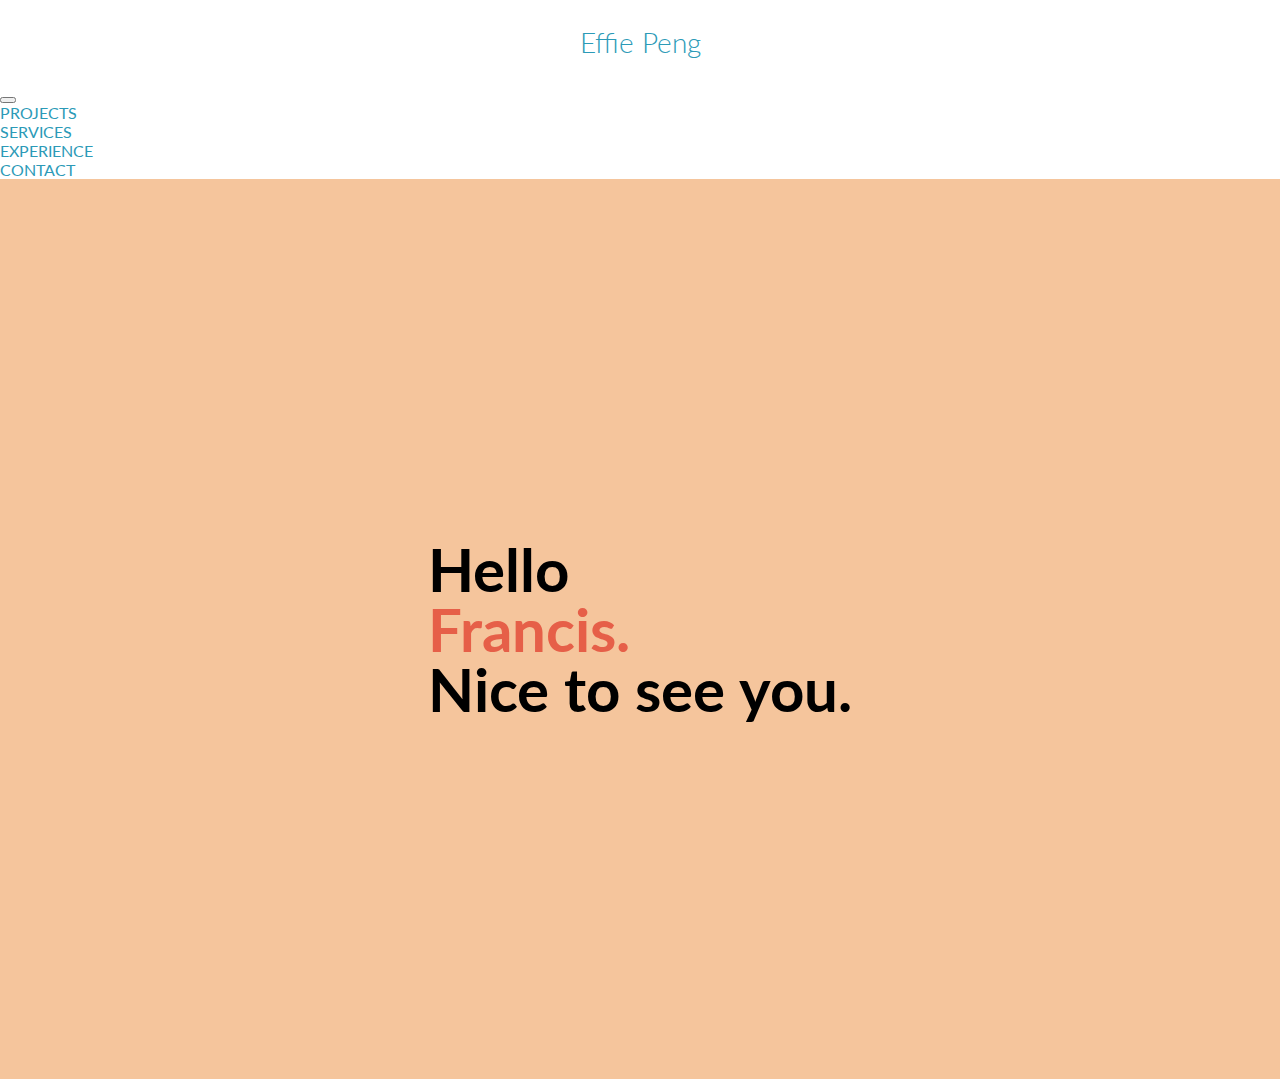
<file: index.html>
<!DOCTYPE html>
<html lang="en">
<head>
	<meta charset="UTF-8">

	<link rel="stylesheet" href="https://stackpath.bootstrapcdn.com/bootstrap/4.1.3/css/bootstrap.min.css" integrity="sha384-MCw98/SFnGE8fJT3GXwEOngsV7Zt27NXFoaoApmYm81iuXoPkFOJwJ8ERdknLPMO" crossorigin="anonymous">
	<link href="https://fonts.googleapis.com/css?family=Lato:300,400" rel="stylesheet">
	
	<link rel="stylesheet" type="text/css" href="index.css">
	<link rel="stylesheet" type="text/css" href="all.css">
	
	<title>Effie Peng</title>

	
	<script src="https://code.jquery.com/jquery-3.3.1.slim.min.js" integrity="sha384-q8i/X+965DzO0rT7abK41JStQIAqVgRVzpbzo5smXKp4YfRvH+8abtTE1Pi6jizo" crossorigin="anonymous"></script>
	<script src="https://cdnjs.cloudflare.com/ajax/libs/popper.js/1.14.3/umd/popper.min.js" integrity="sha384-ZMP7rVo3mIykV+2+9J3UJ46jBk0WLaUAdn689aCwoqbBJiSnjAK/l8WvCWPIPm49" crossorigin="anonymous"></script>
	<script src="https://stackpath.bootstrapcdn.com/bootstrap/4.1.3/js/bootstrap.min.js" integrity="sha384-ChfqqxuZUCnJSK3+MXmPNIyE6ZbWh2IMqE241rYiqJxyMiZ6OW/JmZQ5stwEULTy" crossorigin="anonymous"></script>
</head>
<body>
	<h1 id="sitetitle"><a href="index.html">Effie Peng</a></h1>

	<nav class="navbar navbar-expand-lg navbar-light bg-light sticky-top">
	  <button class="navbar-toggler" type="button" data-toggle="collapse" data-target="#navbarNav" aria-controls="navbarNav" aria-expanded="false" aria-label="Toggle navigation">
	    <span class="navbar-toggler-icon"></span>
	  </button>
	  <div class="collapse navbar-collapse justify-content-center" id="navbarNav">
	    <ul class="navbar-nav">
	      <li class="nav-item mx-4">
	        <a class="nav-link" href="projects.html">PROJECTS</a>
	      </li>
	      <li class="nav-item mx-4">
	        <a class="nav-link" href="services.html">SERVICES</a>
	      </li>
	      <li class="nav-item mx-4">
	        <a class="nav-link" href="experience.html">EXPERIENCE</a>
	      </li>
	      <li class="nav-item mx-4">
	        <a class="nav-link" href="contact.html">CONTACT</a>
	      </li>
	    </ul>
	  </div>
	</nav>



	<section class='section'>
	    <div class='masthead-image' id='master-container'>
	        <div class='content center'>
	            <h1 id='master'>
	              <div>Hello</div>
	              <div id='master-container-scroller'>
	                <div class='master-container-scroller_item'>
	                  <a class='cta-link' href='#'>Francis</a>.
	                </div>
	                <div class='master-container-scroller_item'>
	                  <a class='cta-link' href='#'>Emily</a>.
	                </div>
	                <div class='master-container-scroller_item'>
	                  <a class='cta-link' href='#'>John</a>.
	                </div>
	                <div class='master-container-scroller_item'>
	                  <a class='cta-link' href='#'>Paul</a>.
	                </div>
	                <div class='master-container-scroller_item'>
	                  <a class='cta-link' href='#'>Marcela</a>.
	                </div>
	                <div class='master-container-scroller_item'>
	                  <a class='cta-link' href='#'>Nur</a>.
	                </div>
	                <div class='master-container-scroller_item'>
	                  <a class='cta-link' href='#'>Stanley</a>.
	                </div>
	                <div class='master-container-scroller_item'>
	                  <a class='cta-link' href='#'>Stranger</a>.
	                </div>
	                <div class='master-container-scroller_item'>
	                  <a class='cta-link' href='#'>You</a>.
	                </div>
	                <div class='master-container-scroller_item'>Francis</div>
	              </div>
	              <div>Nice to see you.</div>
	            </h1>
	        </div>
	    </div>
	</section>


</body>
</html>
</file>
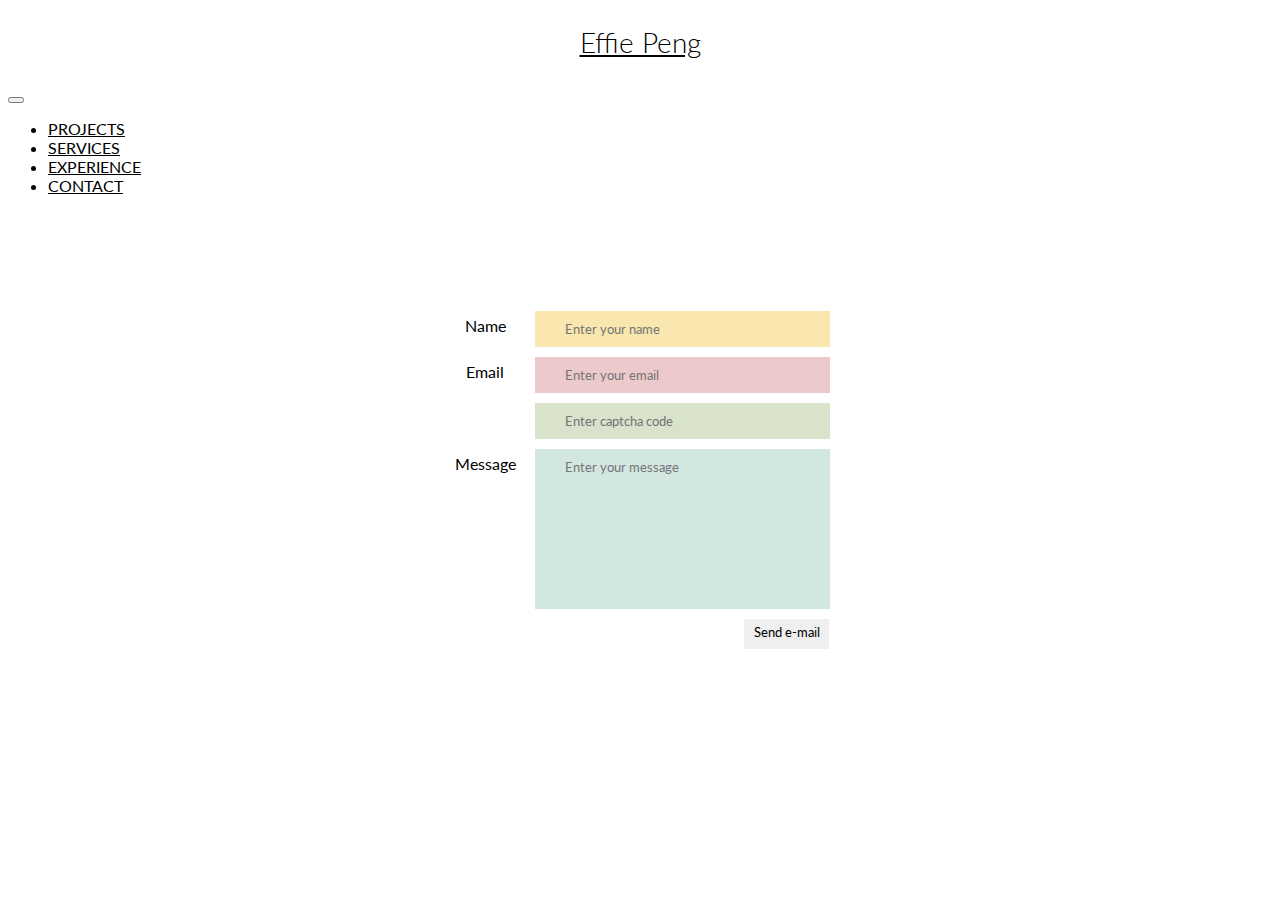
<file: contact.html>
<!DOCTYPE html>
<html lang="en">
<head>
	<meta charset="UTF-8">

	<link rel="stylesheet" href="https://stackpath.bootstrapcdn.com/bootstrap/4.1.3/css/bootstrap.min.css" integrity="sha384-MCw98/SFnGE8fJT3GXwEOngsV7Zt27NXFoaoApmYm81iuXoPkFOJwJ8ERdknLPMO" crossorigin="anonymous">
	<link href="https://fonts.googleapis.com/css?family=Lato:300,400" rel="stylesheet">
	<link rel="stylesheet" type="text/css" href="contact.css">
	<link rel="stylesheet" type="text/css" href="all.css">
	
	<title>Effie Peng</title>
	
	<script src="https://code.jquery.com/jquery-3.3.1.slim.min.js" integrity="sha384-q8i/X+965DzO0rT7abK41JStQIAqVgRVzpbzo5smXKp4YfRvH+8abtTE1Pi6jizo" crossorigin="anonymous"></script>
	<script src="https://cdnjs.cloudflare.com/ajax/libs/popper.js/1.14.3/umd/popper.min.js" integrity="sha384-ZMP7rVo3mIykV+2+9J3UJ46jBk0WLaUAdn689aCwoqbBJiSnjAK/l8WvCWPIPm49" crossorigin="anonymous"></script>
	<script src="https://stackpath.bootstrapcdn.com/bootstrap/4.1.3/js/bootstrap.min.js" integrity="sha384-ChfqqxuZUCnJSK3+MXmPNIyE6ZbWh2IMqE241rYiqJxyMiZ6OW/JmZQ5stwEULTy" crossorigin="anonymous"></script>
</head>
<body>
	<h1 id="sitetitle"><a href="index.html">Effie Peng</a></h1>

	<nav class="navbar navbar-expand-lg navbar-light bg-light sticky-top">
	  <button class="navbar-toggler" type="button" data-toggle="collapse" data-target="#navbarNav" aria-controls="navbarNav" aria-expanded="false" aria-label="Toggle navigation">
	    <span class="navbar-toggler-icon"></span>
	  </button>
	  <div class="collapse navbar-collapse justify-content-center" id="navbarNav">
	    <ul class="navbar-nav">
	      <li class="nav-item mx-4">
	        <a class="nav-link" href="projects.html">PROJECTS</a>
	      </li>
	      <li class="nav-item mx-4">
	        <a class="nav-link" href="services.html">SERVICES</a>
	      </li>
	      <li class="nav-item mx-4">
	        <a class="nav-link" href="experience.html">EXPERIENCE</a>
	      </li>
	      <li class="nav-item mx-4">
	        <a class="nav-link" href="contact.html">CONTACT</a>
	      </li>
	    </ul>
	  </div>
	</nav>



	<section id="contact">
			<div class="content">
				<div id="form">
					<form action="" id="contactForm" method="post">
						<span>Name</span>
						<input type="text" name="name" class="name" placeholder="Enter your name" tabindex=1 />
						<span>Email</span>
						<input type="text" name="email" class="email" placeholder="Enter your email" tabindex=2 />
						<span id="captcha"></span>
						<input type="text" name="captcha" class="captcha" maxlength="4" size="4" placeholder="Enter captcha code" tabindex=3 />
						<span>Message</span>
						<textarea class="message" placeholder="Enter your message" tabindex=4></textarea>
						<input type="submit" name="submit" value="Send e-mail" class="submit" tabindex=5>
					</form>
				</div>
	</section>



</body>
</html>
</file>
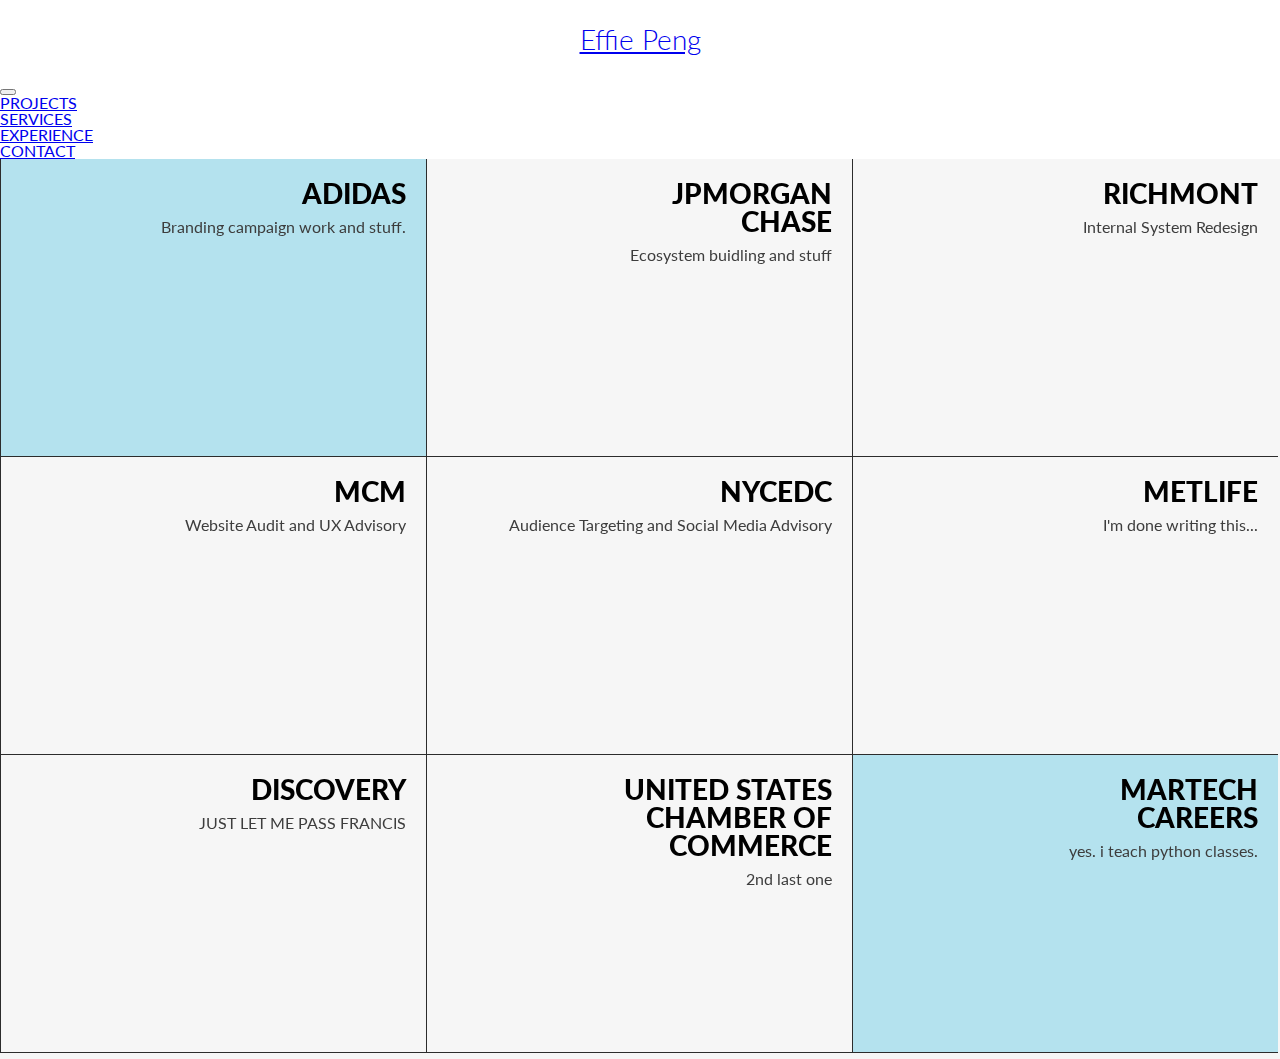
<file: projects.html>
<!DOCTYPE html>
<html lang="en">
<head>
	<meta charset="UTF-8">

	<link rel="stylesheet" href="https://stackpath.bootstrapcdn.com/bootstrap/4.1.3/css/bootstrap.min.css" integrity="sha384-MCw98/SFnGE8fJT3GXwEOngsV7Zt27NXFoaoApmYm81iuXoPkFOJwJ8ERdknLPMO" crossorigin="anonymous">
	<link href="https://fonts.googleapis.com/css?family=Lato:300,400" rel="stylesheet">
	<link rel="stylesheet" type="text/css" href="projects.css">
	<link rel="stylesheet" type="text/css" href="all.css">
	
	<title>Effie Peng</title>
	
	<script src="https://code.jquery.com/jquery-3.3.1.slim.min.js" integrity="sha384-q8i/X+965DzO0rT7abK41JStQIAqVgRVzpbzo5smXKp4YfRvH+8abtTE1Pi6jizo" crossorigin="anonymous"></script>
	<script src="https://cdnjs.cloudflare.com/ajax/libs/popper.js/1.14.3/umd/popper.min.js" integrity="sha384-ZMP7rVo3mIykV+2+9J3UJ46jBk0WLaUAdn689aCwoqbBJiSnjAK/l8WvCWPIPm49" crossorigin="anonymous"></script>
	<script src="https://stackpath.bootstrapcdn.com/bootstrap/4.1.3/js/bootstrap.min.js" integrity="sha384-ChfqqxuZUCnJSK3+MXmPNIyE6ZbWh2IMqE241rYiqJxyMiZ6OW/JmZQ5stwEULTy" crossorigin="anonymous"></script>
</head>
<body>
	<h1 id="sitetitle"><a href="index.html">Effie Peng</a></h1>

	<nav class="navbar navbar-expand-lg navbar-light bg-light sticky-top">
	  <button class="navbar-toggler" type="button" data-toggle="collapse" data-target="#navbarNav" aria-controls="navbarNav" aria-expanded="false" aria-label="Toggle navigation">
	    <span class="navbar-toggler-icon"></span>
	  </button>
	  <div class="collapse navbar-collapse justify-content-center" id="navbarNav">
	    <ul class="navbar-nav">
	      <li class="nav-item mx-4">
	        <a class="nav-link" href="projects.html">PROJECTS</a>
	      </li>
	      <li class="nav-item mx-4">
	        <a class="nav-link" href="services.html">SERVICES</a>
	      </li>
	      <li class="nav-item mx-4">
	        <a class="nav-link" href="experience.html">EXPERIENCE</a>
	      </li>
	      <li class="nav-item mx-4">
	        <a class="nav-link" href="contact.html">CONTACT</a>
	      </li>
	    </ul>
	  </div>
	</nav>
	

<!-- 
Hover or Click in each element to see flip and bounceInLeft Effects.
Best view in full preview.
 -->


<div class="responsive">
<ul class="content">

	<!-- 1 -->
	<li>
		<div class="card-front">
			<h2><b>Adidas</b></h2>
			<p>Branding campaign work and stuff.</p>
		</div>
		<div class="card-back">
      <h2><b>Click here</b></h2>
		</div>

		<!-- Content -->
		<div class="all-content">
			<h1>Adidas Original, Adidas Running, Adidas Training</h1>
		</div>
	</li>

	<li>
		<div class="card-front">
			<h2><b>JPMorgan Chase</b></h2>
			<p>Ecosystem buidling and stuff</p>
		</div>
		<div class="card-back">
			<h2><b>Click here</b></h2>
		</div>

		<!-- Content -->
		<div class="all-content">
			<h1>Sapphire Product Line</h1>
		</div>
	</li>

	<li>
		<div class="card-front">
			<h2><b>Richmont</b></h2>
			<p>Internal System Redesign</p>
		</div>
		<div class="card-back">
			<h2><b>Click here</b></h2>
		</div>

		<!-- Content -->
		<div class="all-content">
			<h1>To support catier, and van cleef</h1>
		</div>
	</li>


	<!-- 2 -->
	<li>
		<div class="card-front">
			<h2><b>MCM</b></h2>
			<p>Website Audit and UX Advisory</p>
		</div>
		<div class="card-back">
			<h2><b>Click here</b></h2>
		</div>

		<!-- Content -->
		<div class="all-content">
			<h1>for North American and Aisa regions</h1>
		</div>
	</li>

	<li>
		<div class="card-front">
			<h2><b>NYCEDC</b></h2>
			<p>Audience Targeting and Social Media Advisory</p>
		</div>
		<div class="card-back">
			<h2><b>Click here</b></h2>
		</div>

		<!-- Content -->
		<div class="all-content">
			<h1>targeting new yorkers</h1>
		</div>
	</li>
	<li>
		<div class="card-front">
			<h2><b>MetLife</b></h2>
			<p>I'm done writing this...</p>
		</div>
		<div class="card-back">
			<h2><b>Click here</b></h2>
		</div>

		<!-- Content -->
		<div class="all-content">
			<h1>like yea...</h1>
		</div>
	</li>


	<!-- 3 -->
	<li>
		<div class="card-front">
			<h2><b>Discovery</b></h2>
			<p>JUST LET ME PASS FRANCIS</p>
		</div>
		<div class="card-back">
			<h2><b>Click here</b></h2>
		</div>
		
		<!-- Content -->
		<div class="all-content">
			<h1>PLEASE</h1>
		</div>
	</li>

	<li>
		<div class="card-front">
			<h2><b>United States Chamber of Commerce</b></h2>
			<p>2nd last one</p>
		</div>
		<div class="card-back">
			<h2><b>Click here</b></h2>
		</div>

		<!-- Content -->
		<div class="all-content">
			<h1>almost over</h1>
		</div>
	</li>

	<li>
		<div class="card-front">
			<h2><b>MarTech Careers</b></h2>
			<p>yes. i teach python classes.</p>
		</div>
		<div class="card-back">
			<h2><b>Click here</b></h2>
		</div>

		<!-- Content -->
		<div class="all-content">
			<h1>in chinese tho...</h1>
		</div>
	</li>

</ul>
</div>

<script type="text/javascript" src="projects.js"></script>

</body>
</html>
</file>
<file: index.css>
html,body,div,span,object,iframe,h1,h2,h3,h4,h5,h6,p,blockquote,pre,abbr,address,cite,code,del,dfn,em,img,ins,kbd,q,samp,small,strong,sub,sup,var,b,i,dl,dt,dd,ol,ul,li,fieldset,form,label,legend,table,caption,tbody,tfoot,thead,tr,th,td,article,aside,canvas,details,figcaption,figure,footer,header,hgroup,menu,nav,section,summary,time,mark,audio,video {
       margin: 0;
       padding: 0;
       border: 0;
       outline: 0;
       font-size: 100%;
       vertical-align: baseline;
       background: transparent
   }

   a {
       margin: 0;
       padding: 0;
       border: 0;
       font-size: 100%;
       vertical-align: baseline;
       background: transparent;
       text-decoration: none;
       color: #2c9ab7
   }

   a:hover {
       text-decoration: underline
   }

   #master {
      font-family: "Helvetica Neue", Arial, Helvetica, sans-serif;
      font-size: 60px;
      line-height: 1;
      font-weight: bold;
      letter-spacing: 0;
      -webkit-font-smoothing: inherit
  }

  #master {
      text-rendering: optimizeLegibility
  }

  #master-container {
      background-color: #F5C59C;
      -webkit-animation: master-container-bg 15s cubic-bezier(0.645, 0.045, 0.355, 1) infinite;
      animation: master-container-bg 15s cubic-bezier(0.645, 0.045, 0.355, 1) infinite;
      display: -webkit-flex;
      display: -ms-flexbox;
      display: flex;
      -webkit-align-items: center;
      -ms-flex-align: center;
      align-items: center;
      -webkit-justify-content: center;
      -ms-flex-pack: center;
      justify-content: center;
      height: 100vmin;
      min-height: 0;
      max-height: 100%;
  }

  #master-container .content {
      height: auto;
      margin-left: inherit;
      margin-right: inherit
  }

  @media screen and (max-width: 615px) {
      #master-container {
          -webkit-animation: master-container-bg-mobile 15s cubic-bezier(0.645, 0.045, 0.355, 1) infinite;
          animation: master-container-bg-mobile 15s cubic-bezier(0.645, 0.045, 0.355, 1) infinite
      }
  }

  @media screen and (max-width: 615px) {
      #master {
          font-size: 40px;
          font-line: 1.2
      }
  }

  #master-container-scroller {
      height: 66px;
      margin-bottom: -6px;
      overflow: hidden;
      position: relative
  }

  #master-container-scroller .master-container-scroller_item {
      display: block;
      padding-bottom: 6px;
      -webkit-animation: scroll 15s cubic-bezier(0.645, 0.045, 0.355, 1) infinite;
      animation: scroll 15s cubic-bezier(0.645, 0.045, 0.355, 1) infinite
  }

  #master-container-scroller .master-container-scroller_item[href]:hover {
      text-decoration: underline
  }

  #master-container-scroller .master-container-scroller_item:nth-child(1),
  #master-container-scroller .master-container-scroller_item:nth-child(1) a {
      color: #E65F48
  }

  #master-container-scroller .master-container-scroller_item:nth-child(2),
  #master-container-scroller .master-container-scroller_item:nth-child(2) a {
      color: #E65F48
  }

  #master-container-scroller .master-container-scroller_item:nth-child(3),
  #master-container-scroller .master-container-scroller_item:nth-child(3) a {
      color: #76BCAD
  }

  #master-container-scroller .master-container-scroller_item:nth-child(4),
  #master-container-scroller .master-container-scroller_item:nth-child(4) a {
      color: #84719f
  }

  #master-container-scroller .master-container-scroller_item:nth-child(5),
  #master-container-scroller .master-container-scroller_item:nth-child(5) a {
      color: #d47787
  }

  #master-container-scroller .master-container-scroller_item:nth-child(6),
  #master-container-scroller .master-container-scroller_item:nth-child(6) a {
      color: #F09551
  }

  #master-container-scroller .master-container-scroller_item:nth-child(7),
  #master-container-scroller .master-container-scroller_item:nth-child(7) a {
      color: #349AB5
  }

  #master-container-scroller .master-container-scroller_item:nth-child(8),
  #master-container-scroller .master-container-scroller_item:nth-child(8) a {
      color: #e86042
  }

  #master-container-scroller .master-container-scroller_item:nth-child(9),
  #master-container-scroller .master-container-scroller_item:nth-child(9) a {
      color: #74bcae
  }

  #master-container-scroller .master-container-scroller_item:nth-child(10),
  #master-container-scroller .master-container-scroller_item:nth-child(10) a {
      color: #E65F48
  }

  @media screen and (max-width: 615px) {
      #master-container-scroller {
          height: 48px;
          line-height: 1.2;
          margin-bottom: 0
      }
      #master-container-scroller .master-container-scroller_item {
          padding-bottom: 0;
          -webkit-animation: scroll-mobile 15s cubic-bezier(0.645, 0.045, 0.355, 1) infinite;
          animation: scroll-mobile 15s cubic-bezier(0.645, 0.045, 0.355, 1) infinite
      }
  }

  #master-container-grid .master-container-grid_item:nth-child(1) .grid_item-overlay {
      background-color: rgba(230, 95, 72, 0.9)
  }

  @media screen and (max-width: 520px) {
      #master-container-grid .master-container-grid_item:nth-child(1) .grid_item-overlay .link:hover {
          color: #E65F48
      }
  }

  #master-container-grid .master-container-grid_item:nth-child(2) .grid_item-overlay {
      background-color: rgba(230, 95, 72, 0.9)
  }

  @media screen and (max-width: 520px) {
      #master-container-grid .master-container-grid_item:nth-child(2) .grid_item-overlay .link:hover {
          color: #E65F48
      }
  }

  #master-container-grid .master-container-grid_item:nth-child(3) .grid_item-overlay {
      background-color: rgba(118, 188, 173, 0.9)
  }

  @media screen and (max-width: 520px) {
      #master-container-grid .master-container-grid_item:nth-child(3) .grid_item-overlay .link:hover {
          color: #76BCAD
      }
  }

  #master-container-grid .master-container-grid_item:nth-child(4) .grid_item-overlay {
      background-color: rgba(132, 113, 159, 0.9)
  }

  @media screen and (max-width: 520px) {
      #master-container-grid .master-container-grid_item:nth-child(4) .grid_item-overlay .link:hover {
          color: #84719f
      }
  }

  #master-container-grid .master-container-grid_item:nth-child(5) .grid_item-overlay {
      background-color: rgba(212, 119, 135, 0.9)
  }

  @media screen and (max-width: 520px) {
      #master-container-grid .master-container-grid_item:nth-child(5) .grid_item-overlay .link:hover {
          color: #d47787
      }
  }

  #master-container-grid .master-container-grid_item:nth-child(6) .grid_item-overlay {
      background-color: rgba(240, 149, 81, 0.9)
  }

  @media screen and (max-width: 520px) {
      #master-container-grid .master-container-grid_item:nth-child(6) .grid_item-overlay .link:hover {
          color: #F09551
      }
  }

  #master-container-grid .master-container-grid_item:nth-child(7) .grid_item-overlay {
      background-color: rgba(52, 154, 181, 0.9)
  }

  @media screen and (max-width: 520px) {
      #master-container-grid .master-container-grid_item:nth-child(7) .grid_item-overlay .link:hover {
          color: #349AB5
      }
  }

  #master-container-grid .master-container-grid_item:nth-child(8) .grid_item-overlay {
      background-color: rgba(232, 96, 66, 0.9)
  }

  @media screen and (max-width: 520px) {
      #master-container-grid .master-container-grid_item:nth-child(8) .grid_item-overlay .link:hover {
          color: #e86042
      }
  }

  #master-container-grid .master-container-grid_item:nth-child(9) .grid_item-overlay {
      background-color: rgba(116, 188, 174, 0.9)
  }

  @media screen and (max-width: 520px) {
      #master-container-grid .master-container-grid_item:nth-child(9) .grid_item-overlay .link:hover {
          color: #74bcae
      }
  }

  #master-container-grid .master-container-grid_item:nth-child(10) .grid_item-overlay {
      background-color: rgba(230, 95, 72, 0.9)
  }

  @media screen and (max-width: 520px) {
      #master-container-grid .master-container-grid_item:nth-child(10) .grid_item-overlay .link:hover {
          color: #E65F48
      }
  }

  #master-container-grid .master-container-grid_item .img {
      position: relative
  }

  #master-container-grid .master-container-grid_item .grid_item-overlay {
      position: absolute;
      top: 0;
      right: 0;
      bottom: 0;
      left: 0;
      display: -webkit-flex;
      display: -ms-flexbox;
      display: flex;
      -webkit-align-items: center;
      -ms-flex-align: center;
      align-items: center;
      -webkit-justify-content: center;
      -ms-flex-pack: center;
      justify-content: center;
      font-size: 26px;
      font-weight: bold;
      color: #fff;
      opacity: 0;
      transition: opacity .3s ease-in-out;
      text-decoration: none
  }

  #master-container-grid .master-container-grid_item .grid_item-overlay:hover {
      opacity: 1
  }

  #master-container-grid .master-container-grid_item .grid_item-overlay .link {
      display: inline-block;
      box-shadow: 0 1px 0 0 #fff, inset 0 0 0 #fff;
      transition: box-shadow .2s ease
  }

  #master-container-grid .master-container-grid_item .grid_item-overlay .link:hover {
      box-shadow: 0 2px 0 0 #fff, inset 0 -1px 0 0 #fff
  }

  @media screen and (max-width: 520px) {
      #master-container-grid .master-container-grid_item {
          margin-bottom: 18px
      }
      #master-container-grid .master-container-grid_item .grid_item-overlay {
          position: relative;
          background: none !important;
          color: #3a3a3a;
          opacity: 1;
          display: block;
          margin-top: 18px;
          text-align: left
      }
      #master-container-grid .master-container-grid_item .grid_item-overlay .link {
          box-shadow: none
      }
      #master-container-grid .master-container-grid_item .grid_item-overlay .link:hover {
          text-decoration: underline
      }
  }

  @-webkit-keyframes master-container-bg {
      0.0% {
          background-color: #F5C59C
      }
      3.7037037037037037% {
          background-color: #F5C59C
      }
      11.11111111111111% {
          background-color: #ECC9CB
      }
      14.814814814814815% {
          background-color: #ECC9CB
      }
      22.22222222222222% {
          background-color: #D9E2CB
      }
      25.925925925925927% {
          background-color: #D9E2CB
      }
      33.333333333333336% {
          background-color: #f6c599
      }
      37.03703703703704% {
          background-color: #f6c599
      }
      44.44444444444444% {
          background-color: #c4bbd3
      }
      48.148148148148145% {
          background-color: #c4bbd3
      }
      55.55555555555556% {
          background-color: #F9E7AF
      }
      59.25925925925926% {
          background-color: #F9E7AF
      }
      66.66666666666667% {
          background-color: #B4E2EE
      }
      70.37037037037037% {
          background-color: #B4E2EE
      }
      77.77777777777777% {
          background-color: #cbe5f4
      }
      81.48148148148148% {
          background-color: #cbe5f4
      }
      88.88888888888889% {
          background-color: #d2e7e2
      }
      92.5925925925926% {
          background-color: #d2e7e2
      }
      100.0% {
          background-color: #F5C59C
      }
  }

  @keyframes master-container-bg {
      0.0% {
          background-color: #F5C59C
      }
      3.7037037037037037% {
          background-color: #F5C59C
      }
      11.11111111111111% {
          background-color: #ECC9CB
      }
      14.814814814814815% {
          background-color: #ECC9CB
      }
      22.22222222222222% {
          background-color: #D9E2CB
      }
      25.925925925925927% {
          background-color: #D9E2CB
      }
      33.333333333333336% {
          background-color: #f6c599
      }
      37.03703703703704% {
          background-color: #f6c599
      }
      44.44444444444444% {
          background-color: #c4bbd3
      }
      48.148148148148145% {
          background-color: #c4bbd3
      }
      55.55555555555556% {
          background-color: #F9E7AF
      }
      59.25925925925926% {
          background-color: #F9E7AF
      }
      66.66666666666667% {
          background-color: #B4E2EE
      }
      70.37037037037037% {
          background-color: #B4E2EE
      }
      77.77777777777777% {
          background-color: #cbe5f4
      }
      81.48148148148148% {
          background-color: #cbe5f4
      }
      88.88888888888889% {
          background-color: #d2e7e2
      }
      92.5925925925926% {
          background-color: #d2e7e2
      }
      100.0% {
          background-color: #F5C59C
      }
  }

  @-webkit-keyframes master-container-bg-mobile {
      0.0% {
          background-color: #F5C59C
      }
      3.7037037037037037% {
          background-color: #F5C59C
      }
      11.11111111111111% {
          background-color: #ECC9CB
      }
      14.814814814814815% {
          background-color: #ECC9CB
      }
      22.22222222222222% {
          background-color: #D9E2CB
      }
      25.925925925925927% {
          background-color: #D9E2CB
      }
      33.333333333333336% {
          background-color: #f6c599
      }
      37.03703703703704% {
          background-color: #f6c599
      }
      44.44444444444444% {
          background-color: #c4bbd3
      }
      48.148148148148145% {
          background-color: #c4bbd3
      }
      55.55555555555556% {
          background-color: #F9E7AF
      }
      59.25925925925926% {
          background-color: #F9E7AF
      }
      66.66666666666667% {
          background-color: #B4E2EE
      }
      70.37037037037037% {
          background-color: #B4E2EE
      }
      77.77777777777777% {
          background-color: #cbe5f4
      }
      81.48148148148148% {
          background-color: #cbe5f4
      }
      88.88888888888889% {
          background-color: #d2e7e2
      }
      92.5925925925926% {
          background-color: #d2e7e2
      }
      100.0% {
          background-color: #F5C59C
      }
  }

  @keyframes master-container-bg-mobile {
      0.0% {
          background-color: #F5C59C
      }
      3.7037037037037037% {
          background-color: #F5C59C
      }
      11.11111111111111% {
          background-color: #ECC9CB
      }
      14.814814814814815% {
          background-color: #ECC9CB
      }
      22.22222222222222% {
          background-color: #D9E2CB
      }
      25.925925925925927% {
          background-color: #D9E2CB
      }
      33.333333333333336% {
          background-color: #f6c599
      }
      37.03703703703704% {
          background-color: #f6c599
      }
      44.44444444444444% {
          background-color: #c4bbd3
      }
      48.148148148148145% {
          background-color: #c4bbd3
      }
      55.55555555555556% {
          background-color: #F9E7AF
      }
      59.25925925925926% {
          background-color: #F9E7AF
      }
      66.66666666666667% {
          background-color: #B4E2EE
      }
      70.37037037037037% {
          background-color: #B4E2EE
      }
      77.77777777777777% {
          background-color: #cbe5f4
      }
      81.48148148148148% {
          background-color: #cbe5f4
      }
      88.88888888888889% {
          background-color: #d2e7e2
      }
      92.5925925925926% {
          background-color: #d2e7e2
      }
      100.0% {
          background-color: #F5C59C
      }
  }

  @-webkit-keyframes scroll {
      0.0% {
          -webkit-transform: translateY(0px);
          transform: translateY(0px)
      }
      3.7037037037037037% {
          -webkit-transform: translateY(0px);
          transform: translateY(0px)
      }
      11.11111111111111% {
          -webkit-transform: translateY(-66px);
          transform: translateY(-66px)
      }
      14.814814814814815% {
          -webkit-transform: translateY(-66px);
          transform: translateY(-66px)
      }
      22.22222222222222% {
          -webkit-transform: translateY(-132px);
          transform: translateY(-132px)
      }
      25.925925925925927% {
          -webkit-transform: translateY(-132px);
          transform: translateY(-132px)
      }
      33.333333333333336% {
          -webkit-transform: translateY(-198px);
          transform: translateY(-198px)
      }
      37.03703703703704% {
          -webkit-transform: translateY(-198px);
          transform: translateY(-198px)
      }
      44.44444444444444% {
          -webkit-transform: translateY(-264px);
          transform: translateY(-264px)
      }
      48.148148148148145% {
          -webkit-transform: translateY(-264px);
          transform: translateY(-264px)
      }
      55.55555555555556% {
          -webkit-transform: translateY(-330px);
          transform: translateY(-330px)
      }
      59.25925925925926% {
          -webkit-transform: translateY(-330px);
          transform: translateY(-330px)
      }
      66.66666666666667% {
          -webkit-transform: translateY(-396px);
          transform: translateY(-396px)
      }
      70.37037037037037% {
          -webkit-transform: translateY(-396px);
          transform: translateY(-396px)
      }
      77.77777777777777% {
          -webkit-transform: translateY(-462px);
          transform: translateY(-462px)
      }
      81.48148148148148% {
          -webkit-transform: translateY(-462px);
          transform: translateY(-462px)
      }
      88.88888888888889% {
          -webkit-transform: translateY(-528px);
          transform: translateY(-528px)
      }
      92.5925925925926% {
          -webkit-transform: translateY(-528px);
          transform: translateY(-528px)
      }
      100.0% {
          -webkit-transform: translateY(-594px);
          transform: translateY(-594px)
      }
  }

  @keyframes scroll {
      0.0% {
          -webkit-transform: translateY(0px);
          transform: translateY(0px)
      }
      3.7037037037037037% {
          -webkit-transform: translateY(0px);
          transform: translateY(0px)
      }
      11.11111111111111% {
          -webkit-transform: translateY(-66px);
          transform: translateY(-66px)
      }
      14.814814814814815% {
          -webkit-transform: translateY(-66px);
          transform: translateY(-66px)
      }
      22.22222222222222% {
          -webkit-transform: translateY(-132px);
          transform: translateY(-132px)
      }
      25.925925925925927% {
          -webkit-transform: translateY(-132px);
          transform: translateY(-132px)
      }
      33.333333333333336% {
          -webkit-transform: translateY(-198px);
          transform: translateY(-198px)
      }
      37.03703703703704% {
          -webkit-transform: translateY(-198px);
          transform: translateY(-198px)
      }
      44.44444444444444% {
          -webkit-transform: translateY(-264px);
          transform: translateY(-264px)
      }
      48.148148148148145% {
          -webkit-transform: translateY(-264px);
          transform: translateY(-264px)
      }
      55.55555555555556% {
          -webkit-transform: translateY(-330px);
          transform: translateY(-330px)
      }
      59.25925925925926% {
          -webkit-transform: translateY(-330px);
          transform: translateY(-330px)
      }
      66.66666666666667% {
          -webkit-transform: translateY(-396px);
          transform: translateY(-396px)
      }
      70.37037037037037% {
          -webkit-transform: translateY(-396px);
          transform: translateY(-396px)
      }
      77.77777777777777% {
          -webkit-transform: translateY(-462px);
          transform: translateY(-462px)
      }
      81.48148148148148% {
          -webkit-transform: translateY(-462px);
          transform: translateY(-462px)
      }
      88.88888888888889% {
          -webkit-transform: translateY(-528px);
          transform: translateY(-528px)
      }
      92.5925925925926% {
          -webkit-transform: translateY(-528px);
          transform: translateY(-528px)
      }
      100.0% {
          -webkit-transform: translateY(-594px);
          transform: translateY(-594px)
      }
  }

  @-webkit-keyframes scroll-mobile {
      0.0% {
          -webkit-transform: translateY(0px);
          transform: translateY(0px)
      }
      3.7037037037037037% {
          -webkit-transform: translateY(0px);
          transform: translateY(0px)
      }
      11.11111111111111% {
          -webkit-transform: translateY(-48px);
          transform: translateY(-48px)
      }
      14.814814814814815% {
          -webkit-transform: translateY(-48px);
          transform: translateY(-48px)
      }
      22.22222222222222% {
          -webkit-transform: translateY(-96px);
          transform: translateY(-96px)
      }
      25.925925925925927% {
          -webkit-transform: translateY(-96px);
          transform: translateY(-96px)
      }
      33.333333333333336% {
          -webkit-transform: translateY(-144px);
          transform: translateY(-144px)
      }
      37.03703703703704% {
          -webkit-transform: translateY(-144px);
          transform: translateY(-144px)
      }
      44.44444444444444% {
          -webkit-transform: translateY(-192px);
          transform: translateY(-192px)
      }
      48.148148148148145% {
          -webkit-transform: translateY(-192px);
          transform: translateY(-192px)
      }
      55.55555555555556% {
          -webkit-transform: translateY(-240px);
          transform: translateY(-240px)
      }
      59.25925925925926% {
          -webkit-transform: translateY(-240px);
          transform: translateY(-240px)
      }
      66.66666666666667% {
          -webkit-transform: translateY(-288px);
          transform: translateY(-288px)
      }
      70.37037037037037% {
          -webkit-transform: translateY(-288px);
          transform: translateY(-288px)
      }
      77.77777777777777% {
          -webkit-transform: translateY(-336px);
          transform: translateY(-336px)
      }
      81.48148148148148% {
          -webkit-transform: translateY(-336px);
          transform: translateY(-336px)
      }
      88.88888888888889% {
          -webkit-transform: translateY(-384px);
          transform: translateY(-384px)
      }
      92.5925925925926% {
          -webkit-transform: translateY(-384px);
          transform: translateY(-384px)
      }
      100.0% {
          -webkit-transform: translateY(-432px);
          transform: translateY(-432px)
      }
  }

  @keyframes scroll-mobile {
      0.0% {
          -webkit-transform: translateY(0px);
          transform: translateY(0px)
      }
      3.7037037037037037% {
          -webkit-transform: translateY(0px);
          transform: translateY(0px)
      }
      11.11111111111111% {
          -webkit-transform: translateY(-48px);
          transform: translateY(-48px)
      }
      14.814814814814815% {
          -webkit-transform: translateY(-48px);
          transform: translateY(-48px)
      }
      22.22222222222222% {
          -webkit-transform: translateY(-96px);
          transform: translateY(-96px)
      }
      25.925925925925927% {
          -webkit-transform: translateY(-96px);
          transform: translateY(-96px)
      }
      33.333333333333336% {
          -webkit-transform: translateY(-144px);
          transform: translateY(-144px)
      }
      37.03703703703704% {
          -webkit-transform: translateY(-144px);
          transform: translateY(-144px)
      }
      44.44444444444444% {
          -webkit-transform: translateY(-192px);
          transform: translateY(-192px)
      }
      48.148148148148145% {
          -webkit-transform: translateY(-192px);
          transform: translateY(-192px)
      }
      55.55555555555556% {
          -webkit-transform: translateY(-240px);
          transform: translateY(-240px)
      }
      59.25925925925926% {
          -webkit-transform: translateY(-240px);
          transform: translateY(-240px)
      }
      66.66666666666667% {
          -webkit-transform: translateY(-288px);
          transform: translateY(-288px)
      }
      70.37037037037037% {
          -webkit-transform: translateY(-288px);
          transform: translateY(-288px)
      }
      77.77777777777777% {
          -webkit-transform: translateY(-336px);
          transform: translateY(-336px)
      }
      81.48148148148148% {
          -webkit-transform: translateY(-336px);
          transform: translateY(-336px)
      }
      88.88888888888889% {
          -webkit-transform: translateY(-384px);
          transform: translateY(-384px)
      }
      92.5925925925926% {
          -webkit-transform: translateY(-384px);
          transform: translateY(-384px)
      }
      100.0% {
          -webkit-transform: translateY(-432px);
          transform: translateY(-432px)
      }
  }
</file>
<file: all.css>
*{
	font-family: 'Lato', sans-serif;
	}

#sitetitle {
	color: black;
	font-size: 28px;
	font-weight: 300;
	text-align: center;
	margin: 25px;
}

#sitetitle a:hover {
	text-decoration: none;
}
</file>
<file: contact.css>
*{
  color: black;
}

#contact {
  overflow: auto;
}
#form{
  text-align: center;
  margin: 100px auto;
}

#contact #form {
  width:410px;
/*  float:left;*/
}

#contact #form span {
  display:block;
  float:left;
  width:100px;
  padding-top:5px;
}
#contact #form input {
  float:left;
  width:255px;
  border:0px;
  padding:10px 10px 10px 30px;
  margin-bottom:10px;
}
#contact #form textarea {
  float:left;
  border:0px;
  width:255px;
  height:140px;
  padding:10px 10px 10px 30px;
  color:#F1F1F1;
  resize: none;
}
#contact #form input.name {
  background:#F9E7AF url(http://img7.uploadhouse.com/fileuploads/17737/177370145f09fe433945815665aa214f80dbc6af.png) no-repeat 10px 8px;
}
#contact #form input.email {
  background:#ECC9CB url(http://img6.uploadhouse.com/fileuploads/17737/177370138cc63992182149e9befabff3eafa6d23.png) no-repeat 10px 9px;
}
#contact #form input.captcha {
  background:#D9E2CB url(http://img3.uploadhouse.com/fileuploads/17737/17737011310213e71805ecf2292144cbbecf42ad.png) no-repeat 10px 9px;
}
#contact #form textarea.message {
  background:#d2e7e2 url(http://img3.uploadhouse.com/fileuploads/17737/1773701229ed8c2f465a8274623ca8976adaf196.png) no-repeat 10px 8px;
}
#contact #form input.submit {
  cursor: pointer;
  width:85px;
  height:30px;
  float:right;
  padding:0px 0px 5px 0px;
  margin:10px 16px 0px 0px;
}
#contact #captcha span{
  width: 44px;
}
#contact #captcha input{
  background: url(http://img3.uploadhouse.com/fileuploads/17737/17737011310213e71805ecf2292144cbbecf42ad.png) no-repeat scroll 0 0 transparent;
  margin: 5px 0 0;
  padding: 0;
  border: medium none;
  cursor: pointer;
  width: 15px;
}
</file>
<file: projects.css>
html, body, div, span, applet, object, iframe,
h1, h2, h3, h4, h5, h6, p, blockquote, pre,
a, abbr, acronym, address, big, cite, code,
del, dfn, em, img, ins, kbd, q, s, samp,
small, strike, strong, sub, sup, tt, var,
b, u, i, center,
dl, dt, dd, ol, ul, li,
fieldset, form, label, legend,
table, caption, tbody, tfoot, thead, tr, th, td,
article, aside, canvas, details, embed,
figure, figcaption, footer, header, hgroup,
menu, nav, output, ruby, section, summary,
time, mark, audio, video {
  margin: 0;
  padding: 0;
  border: 0;
  font-size: 100%;
  vertical-align: baseline; }

html {
  line-height: 1; }

ol, ul {
  list-style: none; }

table {
  border-collapse: collapse;
  border-spacing: 0; }

caption, th, td {
  text-align: left;
  font-weight: normal;
  vertical-align: middle; }

q, blockquote {
  quotes: none; }
  q:before, q:after, blockquote:before, blockquote:after {
    content: "";
    content: none; }

a img {
  border: none; }

article, aside, details, figcaption, figure, footer, header, hgroup, menu, nav, section, summary {
  display: block; }

/**
*
* Animate.css
* From : https://daneden.me/animate/
*
**/
.animated {
  -webkit-animation-fill-mode: both;
  -moz-animation-fill-mode: both;
  -ms-animation-fill-mode: both;
  -o-animation-fill-mode: both;
  animation-fill-mode: both;
  -webkit-animation-duration: 1s;
  -moz-animation-duration: 1s;
  -ms-animation-duration: 1s;
  -o-animation-duration: 1s;
  animation-duration: 1s; }

.animated.hinge {
  -webkit-animation-duration: 2s;
  -moz-animation-duration: 2s;
  -ms-animation-duration: 2s;
  -o-animation-duration: 2s;
  animation-duration: 2s; }

@-webkit-keyframes bounceIn {
  0% {
    opacity: 0;
    -webkit-transform: scale(0.3); }

  50% {
    opacity: 1;
    -webkit-transform: scale(1.05); }

  70% {
    -webkit-transform: scale(0.9); }

  100% {
    -webkit-transform: scale(1); } }

@-moz-keyframes bounceIn {
  0% {
    opacity: 0;
    -moz-transform: scale(0.3); }

  50% {
    opacity: 1;
    -moz-transform: scale(1.05); }

  70% {
    -moz-transform: scale(0.9); }

  100% {
    -moz-transform: scale(1); } }

@-o-keyframes bounceIn {
  0% {
    opacity: 0;
    -o-transform: scale(0.3); }

  50% {
    opacity: 1;
    -o-transform: scale(1.05); }

  70% {
    -o-transform: scale(0.9); }

  100% {
    -o-transform: scale(1); } }

@keyframes bounceIn {
  0% {
    opacity: 0;
    transform: scale(0.3); }

  50% {
    opacity: 1;
    transform: scale(1.05); }

  70% {
    transform: scale(0.9); }

  100% {
    transform: scale(1); } }

.bounceIn {
  -webkit-animation-name: bounceIn;
  -moz-animation-name: bounceIn;
  -o-animation-name: bounceIn;
  animation-name: bounceIn; }

@-webkit-keyframes bounceInUp {
  0% {
    opacity: 0;
    -webkit-transform: translateY(2000px); }

  60% {
    opacity: 1;
    -webkit-transform: translateY(-30px); }

  80% {
    -webkit-transform: translateY(10px); }

  100% {
    -webkit-transform: translateY(0); } }

@-moz-keyframes bounceInUp {
  0% {
    opacity: 0;
    -moz-transform: translateY(2000px); }

  60% {
    opacity: 1;
    -moz-transform: translateY(-30px); }

  80% {
    -moz-transform: translateY(10px); }

  100% {
    -moz-transform: translateY(0); } }

@-o-keyframes bounceInUp {
  0% {
    opacity: 0;
    -o-transform: translateY(2000px); }

  60% {
    opacity: 1;
    -o-transform: translateY(-30px); }

  80% {
    -o-transform: translateY(10px); }

  100% {
    -o-transform: translateY(0); } }

@keyframes bounceInUp {
  0% {
    opacity: 0;
    transform: translateY(2000px); }

  60% {
    opacity: 1;
    transform: translateY(-30px); }

  80% {
    transform: translateY(10px); }

  100% {
    transform: translateY(0); } }

.bounceInUp {
  -webkit-animation-name: bounceInUp;
  -moz-animation-name: bounceInUp;
  -o-animation-name: bounceInUp;
  animation-name: bounceInUp; }

@-webkit-keyframes bounceInDown {
  0% {
    opacity: 0;
    -webkit-transform: translateY(-2000px); }

  60% {
    opacity: 1;
    -webkit-transform: translateY(30px); }

  80% {
    -webkit-transform: translateY(-10px); }

  100% {
    -webkit-transform: translateY(0); } }

@-moz-keyframes bounceInDown {
  0% {
    opacity: 0;
    -moz-transform: translateY(-2000px); }

  60% {
    opacity: 1;
    -moz-transform: translateY(30px); }

  80% {
    -moz-transform: translateY(-10px); }

  100% {
    -moz-transform: translateY(0); } }

@-o-keyframes bounceInDown {
  0% {
    opacity: 0;
    -o-transform: translateY(-2000px); }

  60% {
    opacity: 1;
    -o-transform: translateY(30px); }

  80% {
    -o-transform: translateY(-10px); }

  100% {
    -o-transform: translateY(0); } }

@keyframes bounceInDown {
  0% {
    opacity: 0;
    transform: translateY(-2000px); }

  60% {
    opacity: 1;
    transform: translateY(30px); }

  80% {
    transform: translateY(-10px); }

  100% {
    transform: translateY(0); } }

.bounceInDown {
  -webkit-animation-name: bounceInDown;
  -moz-animation-name: bounceInDown;
  -o-animation-name: bounceInDown;
  animation-name: bounceInDown; }

@-webkit-keyframes bounceInLeft {
  0% {
    opacity: 0;
    -webkit-transform: translateX(-2000px); }

  60% {
    opacity: 1;
    -webkit-transform: translateX(30px); }

  80% {
    -webkit-transform: translateX(-10px); }

  100% {
    -webkit-transform: translateX(0); } }

@-moz-keyframes bounceInLeft {
  0% {
    opacity: 0;
    -moz-transform: translateX(-2000px); }

  60% {
    opacity: 1;
    -moz-transform: translateX(30px); }

  80% {
    -moz-transform: translateX(-10px); }

  100% {
    -moz-transform: translateX(0); } }

@-o-keyframes bounceInLeft {
  0% {
    opacity: 0;
    -o-transform: translateX(-2000px); }

  60% {
    opacity: 1;
    -o-transform: translateX(30px); }

  80% {
    -o-transform: translateX(-10px); }

  100% {
    -o-transform: translateX(0); } }

@keyframes bounceInLeft {
  0% {
    opacity: 0;
    transform: translateX(-2000px); }

  60% {
    opacity: 1;
    transform: translateX(30px); }

  80% {
    transform: translateX(-10px); }

  100% {
    transform: translateX(0); } }

.bounceInLeft {
  -webkit-animation-name: bounceInLeft;
  -moz-animation-name: bounceInLeft;
  -o-animation-name: bounceInLeft;
  animation-name: bounceInLeft; }

@-webkit-keyframes bounceInRight {
  0% {
    opacity: 0;
    -webkit-transform: translateX(2000px); }

  60% {
    opacity: 1;
    -webkit-transform: translateX(-30px); }

  80% {
    -webkit-transform: translateX(10px); }

  100% {
    -webkit-transform: translateX(0); } }

@-moz-keyframes bounceInRight {
  0% {
    opacity: 0;
    -moz-transform: translateX(2000px); }

  60% {
    opacity: 1;
    -moz-transform: translateX(-30px); }

  80% {
    -moz-transform: translateX(10px); }

  100% {
    -moz-transform: translateX(0); } }

@-o-keyframes bounceInRight {
  0% {
    opacity: 0;
    -o-transform: translateX(2000px); }

  60% {
    opacity: 1;
    -o-transform: translateX(-30px); }

  80% {
    -o-transform: translateX(10px); }

  100% {
    -o-transform: translateX(0); } }

@keyframes bounceInRight {
  0% {
    opacity: 0;
    transform: translateX(2000px); }

  60% {
    opacity: 1;
    transform: translateX(-30px); }

  80% {
    transform: translateX(10px); }

  100% {
    transform: translateX(0); } }

.bounceInRight {
  -webkit-animation-name: bounceInRight;
  -moz-animation-name: bounceInRight;
  -o-animation-name: bounceInRight;
  animation-name: bounceInRight; }

@-webkit-keyframes rotateIn {
  0% {
    -webkit-transform-origin: center center;
    -webkit-transform: rotate(-200deg);
    opacity: 0; }

  100% {
    -webkit-transform-origin: center center;
    -webkit-transform: rotate(0);
    opacity: 1; } }

@-moz-keyframes rotateIn {
  0% {
    -moz-transform-origin: center center;
    -moz-transform: rotate(-200deg);
    opacity: 0; }

  100% {
    -moz-transform-origin: center center;
    -moz-transform: rotate(0);
    opacity: 1; } }

@-o-keyframes rotateIn {
  0% {
    -o-transform-origin: center center;
    -o-transform: rotate(-200deg);
    opacity: 0; }

  100% {
    -o-transform-origin: center center;
    -o-transform: rotate(0);
    opacity: 1; } }

@keyframes rotateIn {
  0% {
    transform-origin: center center;
    transform: rotate(-200deg);
    opacity: 0; }

  100% {
    transform-origin: center center;
    transform: rotate(0);
    opacity: 1; } }

.rotateIn {
  -webkit-animation-name: rotateIn;
  -moz-animation-name: rotateIn;
  -o-animation-name: rotateIn;
  animation-name: rotateIn; }

@-webkit-keyframes rotateInUpLeft {
  0% {
    -webkit-transform-origin: left bottom;
    -webkit-transform: rotate(90deg);
    opacity: 0; }

  100% {
    -webkit-transform-origin: left bottom;
    -webkit-transform: rotate(0);
    opacity: 1; } }

@-moz-keyframes rotateInUpLeft {
  0% {
    -moz-transform-origin: left bottom;
    -moz-transform: rotate(90deg);
    opacity: 0; }

  100% {
    -moz-transform-origin: left bottom;
    -moz-transform: rotate(0);
    opacity: 1; } }

@-o-keyframes rotateInUpLeft {
  0% {
    -o-transform-origin: left bottom;
    -o-transform: rotate(90deg);
    opacity: 0; }

  100% {
    -o-transform-origin: left bottom;
    -o-transform: rotate(0);
    opacity: 1; } }

@keyframes rotateInUpLeft {
  0% {
    transform-origin: left bottom;
    transform: rotate(90deg);
    opacity: 0; }

  100% {
    transform-origin: left bottom;
    transform: rotate(0);
    opacity: 1; } }

.rotateInUpLeft {
  -webkit-animation-name: rotateInUpLeft;
  -moz-animation-name: rotateInUpLeft;
  -o-animation-name: rotateInUpLeft;
  animation-name: rotateInUpLeft; }

@-webkit-keyframes rotateInDownLeft {
  0% {
    -webkit-transform-origin: left bottom;
    -webkit-transform: rotate(-90deg);
    opacity: 0; }

  100% {
    -webkit-transform-origin: left bottom;
    -webkit-transform: rotate(0);
    opacity: 1; } }

@-moz-keyframes rotateInDownLeft {
  0% {
    -moz-transform-origin: left bottom;
    -moz-transform: rotate(-90deg);
    opacity: 0; }

  100% {
    -moz-transform-origin: left bottom;
    -moz-transform: rotate(0);
    opacity: 1; } }

@-o-keyframes rotateInDownLeft {
  0% {
    -o-transform-origin: left bottom;
    -o-transform: rotate(-90deg);
    opacity: 0; }

  100% {
    -o-transform-origin: left bottom;
    -o-transform: rotate(0);
    opacity: 1; } }

@keyframes rotateInDownLeft {
  0% {
    transform-origin: left bottom;
    transform: rotate(-90deg);
    opacity: 0; }

  100% {
    transform-origin: left bottom;
    transform: rotate(0);
    opacity: 1; } }

.rotateInDownLeft {
  -webkit-animation-name: rotateInDownLeft;
  -moz-animation-name: rotateInDownLeft;
  -o-animation-name: rotateInDownLeft;
  animation-name: rotateInDownLeft; }

@-webkit-keyframes rotateInUpRight {
  0% {
    -webkit-transform-origin: right bottom;
    -webkit-transform: rotate(-90deg);
    opacity: 0; }

  100% {
    -webkit-transform-origin: right bottom;
    -webkit-transform: rotate(0);
    opacity: 1; } }

@-moz-keyframes rotateInUpRight {
  0% {
    -moz-transform-origin: right bottom;
    -moz-transform: rotate(-90deg);
    opacity: 0; }

  100% {
    -moz-transform-origin: right bottom;
    -moz-transform: rotate(0);
    opacity: 1; } }

@-o-keyframes rotateInUpRight {
  0% {
    -o-transform-origin: right bottom;
    -o-transform: rotate(-90deg);
    opacity: 0; }

  100% {
    -o-transform-origin: right bottom;
    -o-transform: rotate(0);
    opacity: 1; } }

@keyframes rotateInUpRight {
  0% {
    transform-origin: right bottom;
    transform: rotate(-90deg);
    opacity: 0; }

  100% {
    transform-origin: right bottom;
    transform: rotate(0);
    opacity: 1; } }

.rotateInUpRight {
  -webkit-animation-name: rotateInUpRight;
  -moz-animation-name: rotateInUpRight;
  -o-animation-name: rotateInUpRight;
  animation-name: rotateInUpRight; }

@-webkit-keyframes rotateInDownRight {
  0% {
    -webkit-transform-origin: right bottom;
    -webkit-transform: rotate(90deg);
    opacity: 0; }

  100% {
    -webkit-transform-origin: right bottom;
    -webkit-transform: rotate(0);
    opacity: 1; } }

@-moz-keyframes rotateInDownRight {
  0% {
    -moz-transform-origin: right bottom;
    -moz-transform: rotate(90deg);
    opacity: 0; }

  100% {
    -moz-transform-origin: right bottom;
    -moz-transform: rotate(0);
    opacity: 1; } }

@-o-keyframes rotateInDownRight {
  0% {
    -o-transform-origin: right bottom;
    -o-transform: rotate(90deg);
    opacity: 0; }

  100% {
    -o-transform-origin: right bottom;
    -o-transform: rotate(0);
    opacity: 1; } }

@keyframes rotateInDownRight {
  0% {
    transform-origin: right bottom;
    transform: rotate(90deg);
    opacity: 0; }

  100% {
    transform-origin: right bottom;
    transform: rotate(0);
    opacity: 1; } }

.rotateInDownRight {
  -webkit-animation-name: rotateInDownRight;
  -moz-animation-name: rotateInDownRight;
  -o-animation-name: rotateInDownRight;
  animation-name: rotateInDownRight; }

body, html {
  height: 100%; }

body {
  background: white;
  color: black;}

/**
*
* Responsive list
*
**/
.responsive {
  width: 100%;
  height: 100%; 
background: #f6f6f6;
}

.content {
  float: left;
  width: 100%;
  height: 100%; }
  .content img {
    width: 100%;
    height: 101%; }
  .content li {
    float: left;
    border-bottom: 1px solid #2c2c2c;
    border-left: 1px solid #2c2c2c;
    width: 33.2%;
    height: 33%;
    position: relative;
    /* Colors Hover */ }
    .content li:hover {
      cursor: pointer; }
      .content li:hover .card-front {
        -webkit-transform: rotateX(50deg);
        -moz-transform: rotateX(50deg);
        -ms-transform: rotateX(50deg);
        -o-transform: rotateX(50deg);
        transform: rotateX(50deg);
        -webkit-transform: perspective(1000) rotateX(50deg);
        -moz-transform: perspective(1000) rotateX(50deg);
        -ms-transform: perspective(1000) rotateX(50deg);
        -o-transform: perspective(1000) rotateX(50deg);
        transform: perspective(1000) rotateX(50deg); }
      .content li:hover .card-back {
        z-index: 950;
        -webkit-transform: rotateX(0deg);
        -moz-transform: rotateX(0deg);
        -ms-transform: rotateX(0deg);
        -o-transform: rotateX(0deg);
        transform: rotateX(0deg);
        -webkit-transform: perspective(1000) rotateX(0deg);
        -moz-transform: perspective(1000) rotateX(0deg);
        -ms-transform: perspective(1000) rotateX(0deg);
        -o-transform: perspective(1000) rotateX(0deg);
        transform: perspective(1000) rotateX(0deg); }
    .content li:nth-child(1) .card-back, .content li:nth-child(9) .card-back {
      background: #6b6b6b; }
    .content li:nth-child(2) .card-back {
      background: #22cfda; }
    .content li:nth-child(3) .card-back {
      background: #162b53; }
    .content li:nth-child(4) .card-back {
      background: #ee2ca3; }
    .content li:nth-child(5) .card-back {
      background: #d0ce06; }
    .content li:nth-child(6) .card-back {
      background: #7381a8; }
    .content li:nth-child(7) .card-back {
      background: #da222b; }
    .content li:nth-child(8) .card-back {
      background: #f07938; }
    .content li:first-child, .content li:last-child {
      background-color: #B4E2EE; }
  .content .card-front,
  .content .card-back {
    text-align: right;
    -webkit-backface-visibility: hidden;
    -moz-backface-visibility: hidden;
    -ms-backface-visibility: hidden;
    -o-backface-visibility: hidden;
    backface-visibility: hidden;
    -webkit-transition: -webkit-transform 400ms;
    -moz-transition: -moz-transform 400ms;
    -o-transition: -o-transform 400ms;
    transition: transform 400ms;
    display: block;
    height: 100%;
    position: absolute;
    width: 100%; }
  .content .card-front {
    -webkit-transform: perspective(1000) rotateX(0);
    -moz-transform: perspective(1000) rotateX(0);
    -ms-transform: perspective(1000) rotateX(0);
    -o-transform: perspective(1000) rotateX(0);
    transform: perspective(1000) rotateX(0);
    z-index: 900; }
  .content .card-back {
    -webkit-transform: rotateX(-180deg);
    -moz-transform: rotateX(-180deg);
    -ms-transform: rotateX(-180deg);
    -o-transform: rotateX(-180deg);
    transform: rotateX(-180deg);
    z-index: 800; }
  .content h2 {
    font-size: 28px;
    float: right;
    width: 100%;
    margin-bottom: 10px;
    text-transform: uppercase;
    margin-right: 20px;
    margin-top: 20px; }
    .content h2 b {
      float: right;
      width: 55%; }
  .content p {
    line-height: 1.3em;
    color: #3d3d3d;
    width: 90%;
    float: right;
    margin-right: 20px; }

.close {
  cursor: pointer;
  position: absolute;
  right: 0;
  top: 0;
  background: #fff;
  color: #111;
  text-decoration: none;
  font-size: 20px;
  padding: 10px 20px; }

.active {
  width: 100% !important;
  height: 100% !important; }
  .active .all-content {
    position: absolute;
    left: 10px;
    top: 20px; }
    .active .all-content h1 {
      font-size: 80px;
      width: 50%; }

@media (min-width: 440px) and (max-width: 750px) {
  .content h2 {
    font-size: 22px; }
  .content p {
    font-size: 13px; }
  .content li {
    width: 33.1%; } }
@media (max-width: 439px) {
  .content h2 {
    font-size: 15px; }
  .content p {
    font-size: 13px; }
  .content li {
    width: 33%; } }
@media (max-height: 450px) {
  .content h2 {
    font-size: 22px; }
    .content h2 b {
      width: 100%; }
  .content li {
    width: 33%; } }
</file>
